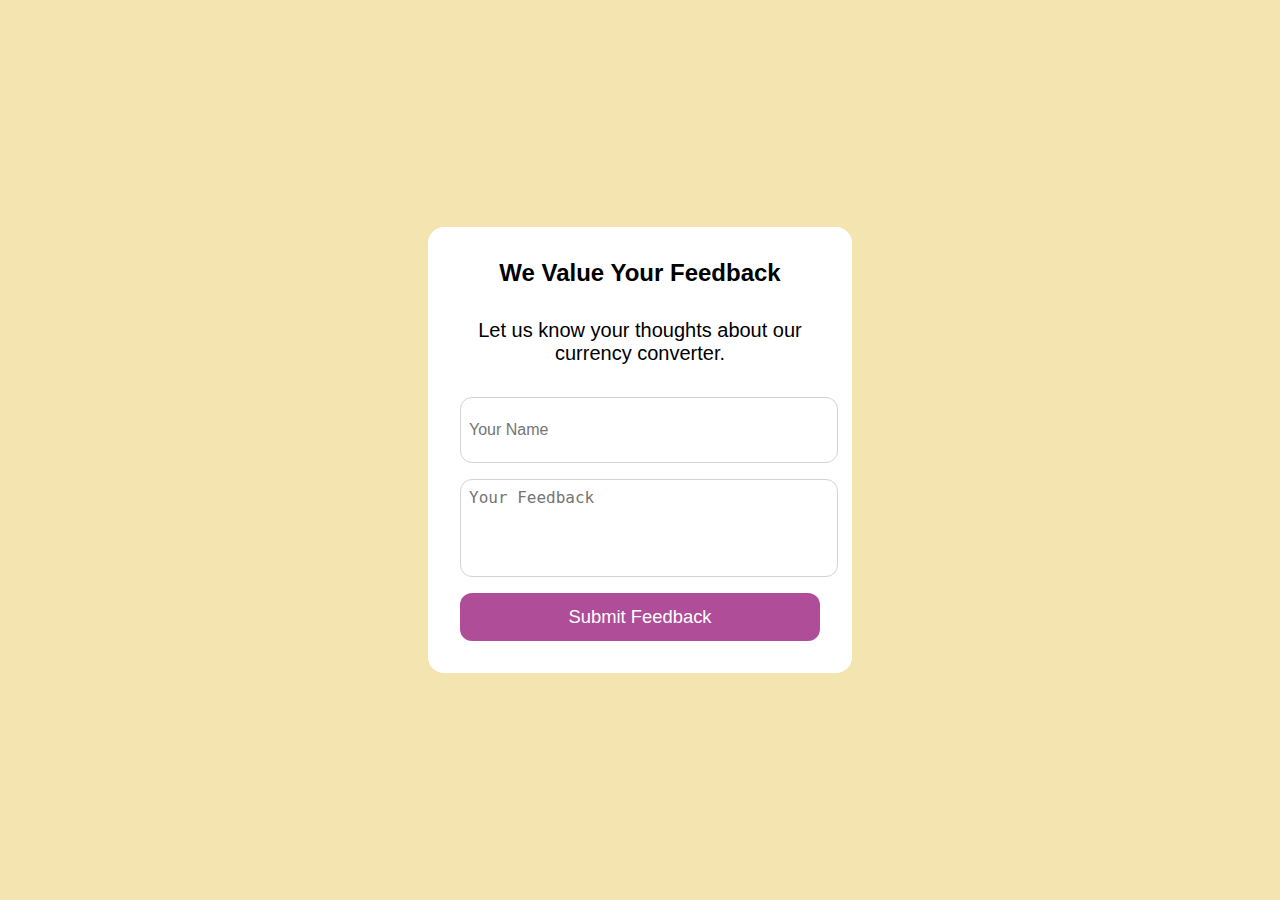
<file: feedback.html>
<!DOCTYPE html>
<html lang="en">
<head>
    <meta charset="UTF-8">
    <meta name="viewport" content="width=device-width, initial-scale=1.0">
    <title>Feedback - Currency Converter</title>
    <style>
        * {
            margin: 0;
            padding: 0;
        }
        body {
            display: flex;
            justify-content: center;
            align-items: center;
            min-height: 100vh;
            background-color: #f4e4af;
            font-family: Arial, sans-serif;
        }
        .container {
            background-color: white;
            padding: 2rem;
            border-radius: 1rem;
            width: 40vh;
            text-align: center;
        }
        h1 {
            font-size: 1.5rem;
            margin-bottom: 1rem;
        }
        .msg {
            font-size: 1.25rem;
            font-weight: 500;
            margin: 2rem 0;
        }
        form {
            display: flex;
            flex-direction: column;
            gap: 1rem;
        }
        textarea, input, button {
            width: 100%;
            border: none;
            outline: none;
            border-radius: 0.75rem;
            padding: 0.5rem;
        }
        textarea {
            border: 1px solid lightgray;
            font-size: 1rem;
            height: 5rem;
            resize: none;
        }
        input {
            border: 1px solid lightgray;
            font-size: 1rem;
            height: 3rem;
        }
        button {
            height: 3rem;
            background-color: #af4d98;
            color: white;
            font-size: 1.15rem;
            cursor: pointer;
        }
    </style>
</head>
<body>

    <div class="container">
        <h1>We Value Your Feedback</h1>
        <p class="msg">Let us know your thoughts about our currency converter.</p>
        <form onsubmit="alert('Thank you for the feedback ')" >
            <input type="text" name="name" placeholder="Your Name" required>
            <textarea name="feedback" placeholder="Your Feedback" required></textarea>
            <button type="submit">Submit Feedback</button>
        </form>
    </div>

</body>
</html>
</file>
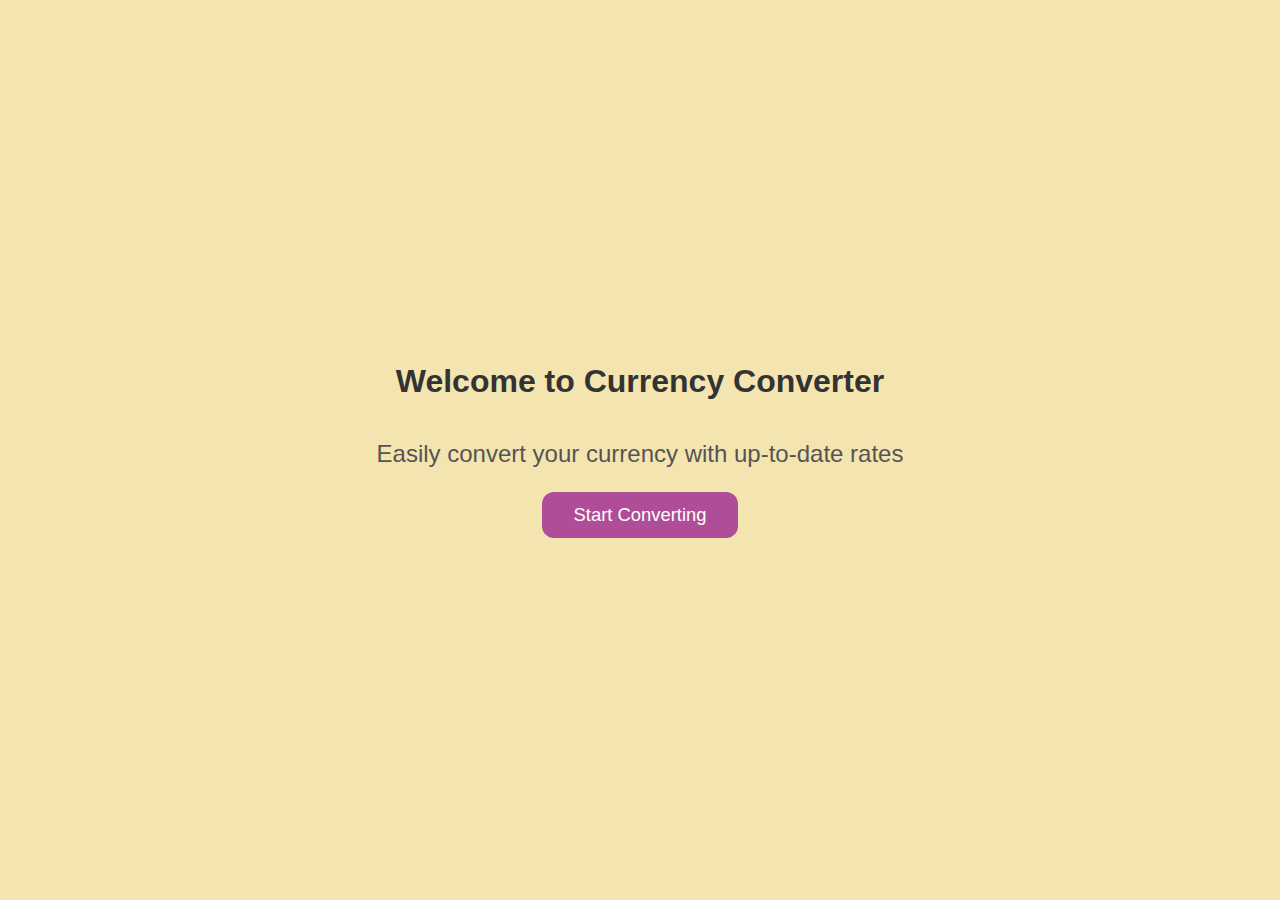
<file: welcome.html>
<!DOCTYPE html>
<html lang="en">
<head>
    <meta charset="UTF-8">
    <meta name="viewport" content="width=device-width, initial-scale=1.0">
    <title>Welcome to Currency Converter</title>
    <style>
        * {
            margin: 0;
            padding: 0;
        }
        body {
            display: flex;
            justify-content: center;
            align-items: center;
            flex-direction: column;
            min-height: 100vh;
            background-color: #f4e4af;
            font-family: Arial, sans-serif;
            text-align: center;
        }
        h1 {
            font-size: 2rem;
            margin-bottom: 1rem;
            color: #333;
        }
        .msg {
            font-size: 1.5rem;
            font-weight: 500;
            margin: 1.5rem 0;
            color: #555;
        }
        button {
            width: auto;
            padding: 0.75rem 2rem;
            background-color: #af4d98;
            color: white;
            font-size: 1.15rem;
            border: none;
            border-radius: 0.75rem;
            cursor: pointer;
            transition: background-color 0.3s ease;
        }
        button:hover {
            background-color: #943c82;
        }
    </style>
</head>
<body>

    <h1>Welcome to Currency Converter</h1>
    <p class="msg">Easily convert your currency with up-to-date rates</p>
    <button onclick="window.location.href='index.html'">Start Converting</button>

</body>
</html>
</file>
